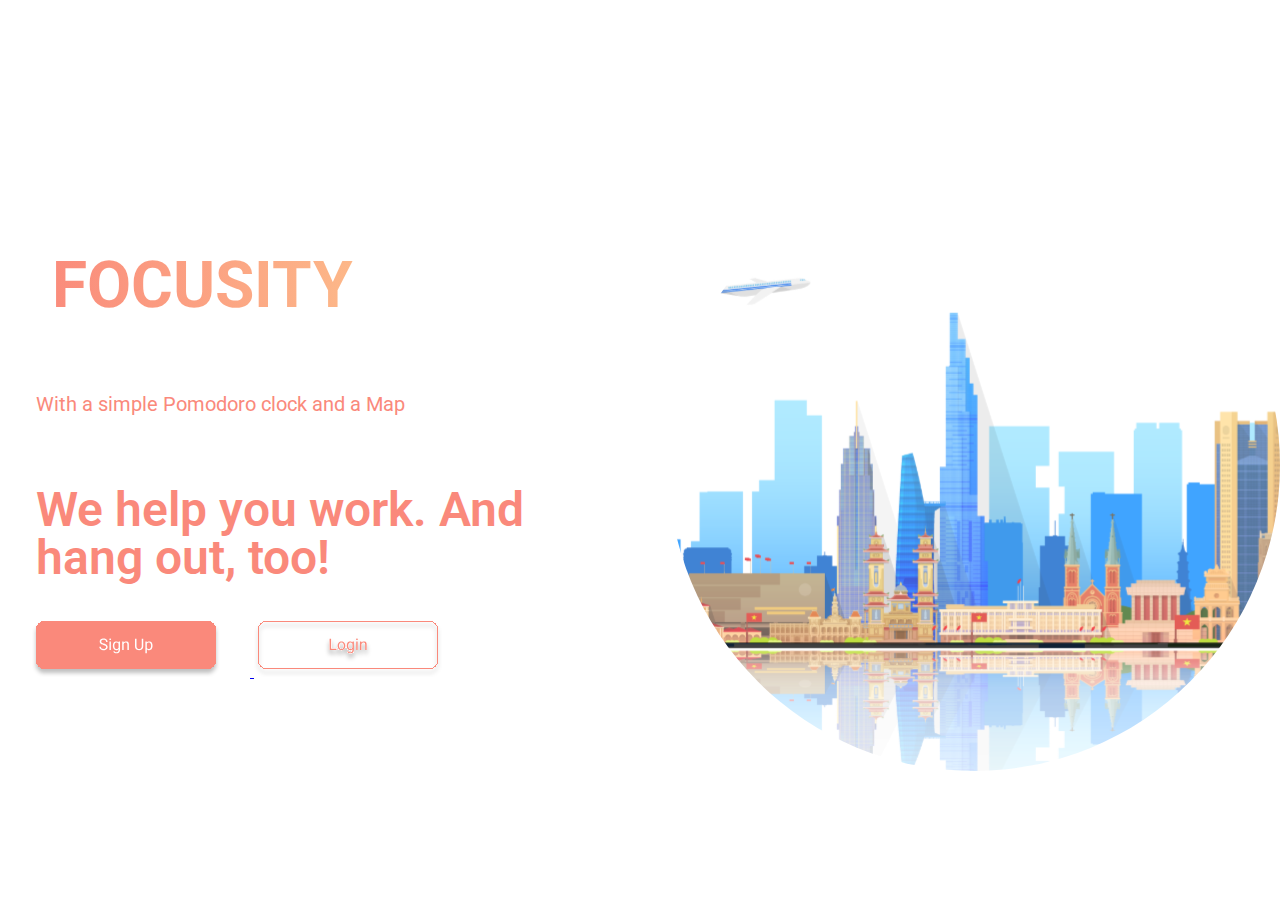
<file: index.html>
<!DOCTYPE html>
<html lang="en">
<head>
    <meta charset="UTF-8">
    <meta http-equiv="X-UA-Compatible" content="IE=edge">
    <meta name="viewport" content="width=device-width, initial-scale=1.0">
    <title>Welcome</title>
    <link rel="stylesheet" href="./assets/home.css">
    <link rel="shortcut icon" href="./assets/materials/Icon.ico" type="image/x-icon">
</head>
<body>
    <div class="main">
        <!-- Header -->
        <div class="first">
            <div class="first-one">
                <!-- <img class="left" src="./assets/materials/Left.svg" /> -->
                <p class="title">focusity</p>
            </div>
            <p>With a simple Pomodoro clock and a Map</p>
            <p class="bold">We help you work. And hang out, too!</p>
            <div class="first-two">
                <a href="./home.html">
                    <img class="signup" src="./assets/materials/SignUp.svg" />
                </a>
                <a href="./home.html">
                    <img class="login" src="./assets/materials/Login.svg" />
                </a>
            </div>
        </div>

        <div class="second">
            <img class="right" src="./assets/materials/Right.svg" />
        </div>
        <!-- Footer -->


    </div>
</body>
</html>
</file>
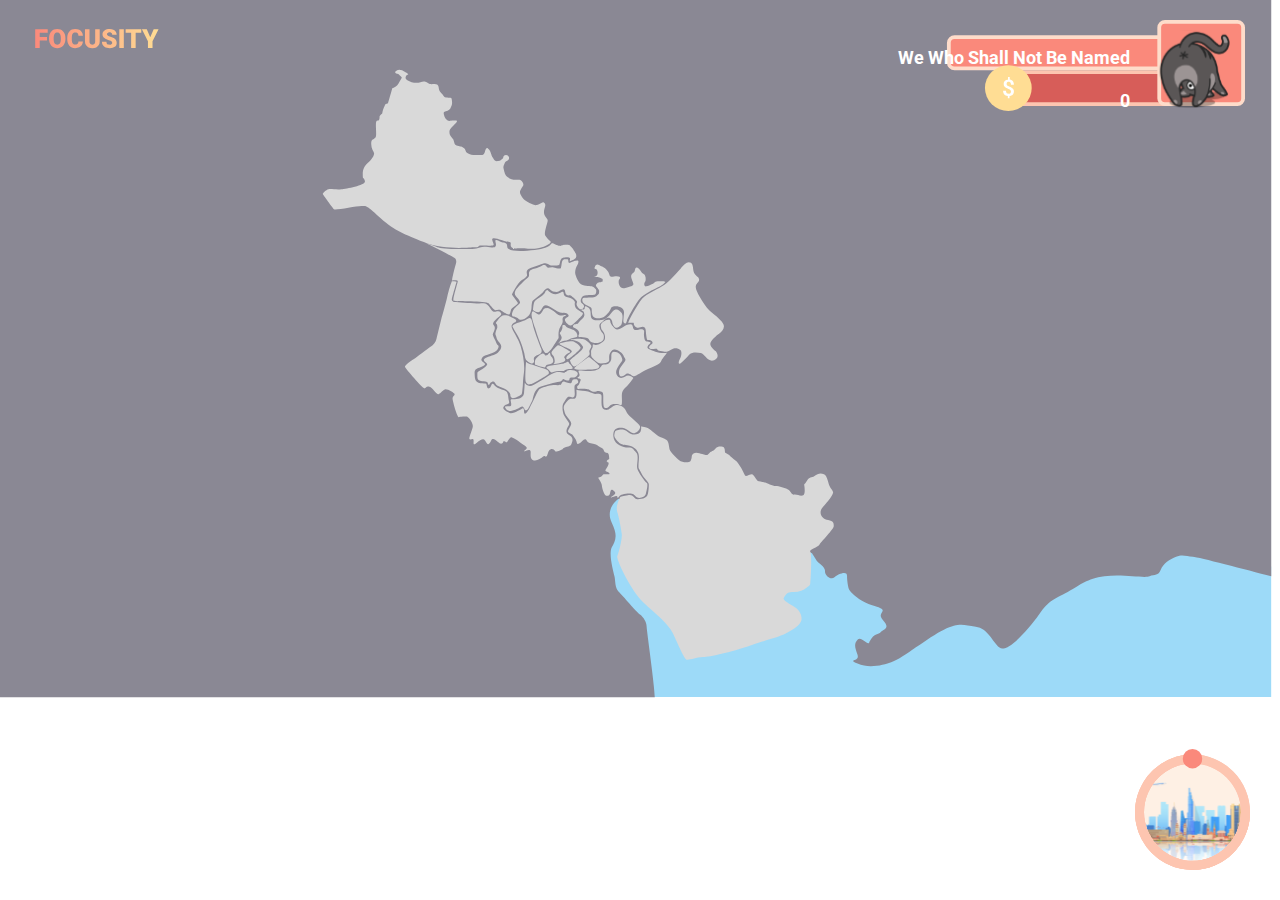
<file: home.html>
<!DOCTYPE html>
<html lang="en">
<head>
    <meta charset="UTF-8">
    <meta http-equiv="X-UA-Compatible" content="IE=edge">
    <meta name="viewport" content="width=device-width, initial-scale=1.0">
    <title>Focusity</title>
    <link rel="shortcut icon" href="./assets/materials/Icon.ico" type="image/x-icon">
    <link rel="stylesheet" href="./assets/style.css">
</head>
<body>
    <div class="main">
        <img class="map" src="./assets/materials/Map.svg" />
        <img class="logo" src="./assets/materials/Logo.svg" />
    
        <!-- Account -->
        <img class="account" src="./assets/materials/Account.svg" />
        <img class="ava" src="./assets/materials/Ava.svg" />
        <h1 class="name">We Who Shall Not Be Named</h1>
        <h1 class="coin">0</h1>
    </div>

    <!-- Info -->
    <div class="popup ">
    </div>

    <!-- Timer -->
    <a href="./pomodoro.html">
        <img class="timer" src="./assets/materials/Pomodoro.svg"/>
    </a>

</body>
</html>
</file>
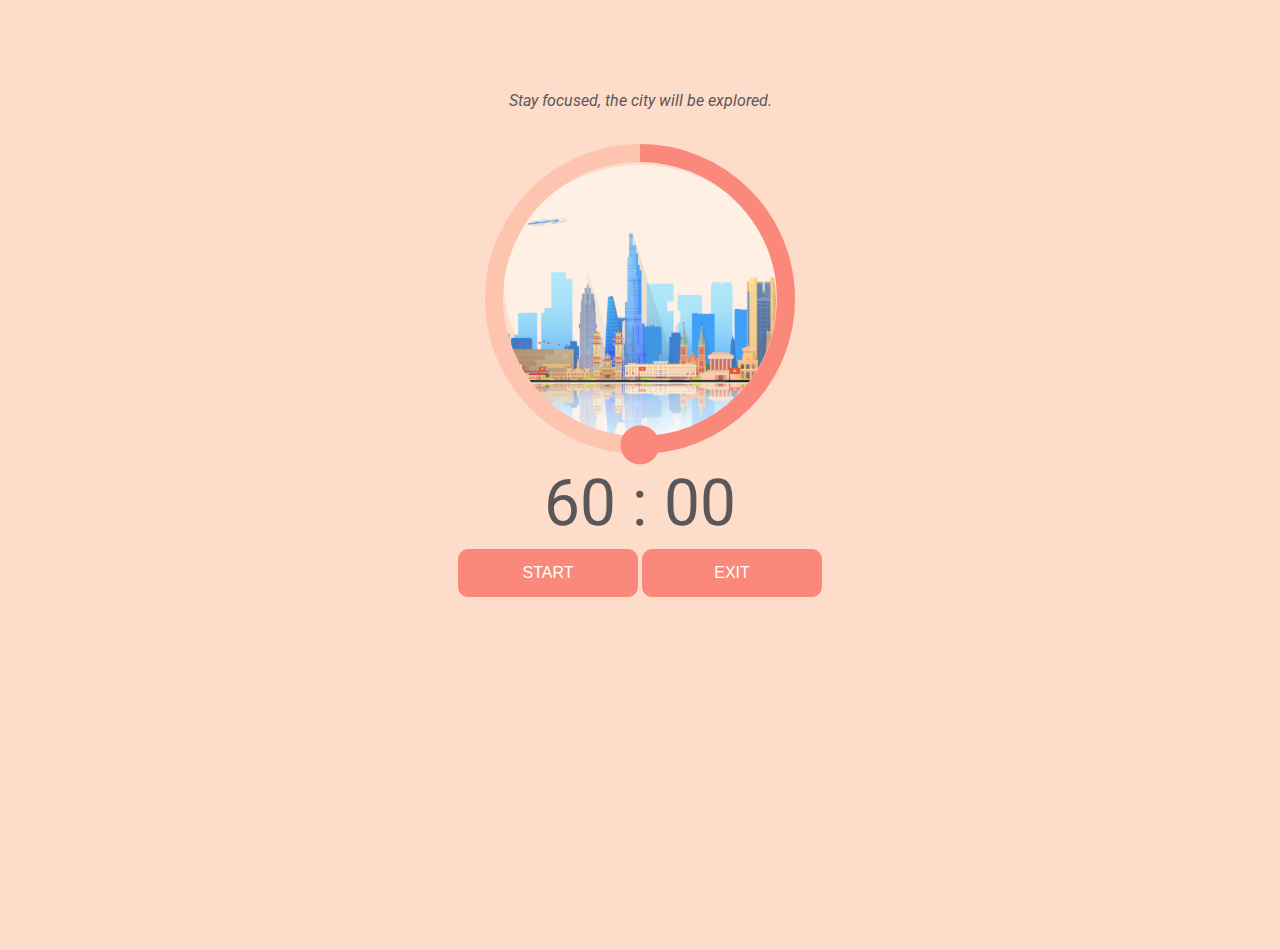
<file: pomodoro.html>
<!DOCTYPE html>
<html>

<head>
    <meta charset="utf-8">
    <meta http-equiv="x-ua-compatible" content="ie=edge">
    <meta name="description" content="">
    <meta name="viewport" content="width=device-width, initial-scale=1, shrink-to-fit=no">
    <title>Pomodoro</title>
    <link rel="stylesheet" type="text/css" href="./assets/App.css">
    <link rel="shortcut icon" href="./assets/materials/Icon.ico" type="image/x-icon">
</head>

<body>
    
    <div class="container">

        <p>Stay focused, the city will be explored.</p>
        <!-- slider app container -->
        <div id="test">
        <div id="app">        
            <img src="./assets/materials/City.svg">
        </div>
    </div>
        <div id="countdown-container">
            <time id="countdown">60:00</time>
          </div>
          <div id="button-container">
            <button id="start-session" type="button">START</button>
            <button id="exit-session" type="button">EXIT</button>
          </div>

    </div>
    
    <script type="text/javascript" src="./assets/App.js"></script>

    <script>
        // slider app options
        const opts = {
            DOMselector: '#app',
            sliders: [
                {
                    radius: 146,
                    min: 0,
                    max: 100,
                    step: 10,
                    initialValue: 50,
                    color: '#FA897B',
                    displayName: 'Value 1'
                }
            ]
        };

        // instantiate the slider
        const slider = new Slider(opts);
        
        slider.draw();
        
    </script>
</body>

</html>
</file>
<file: assets/home.css>
@import url("https://fonts.googleapis.com/css?family=Roboto");
* {
    padding: 0;
    margin: 0;
    box-sizing: border-box;
}

body {
    height: 100vh;
    display: flex;
    flex-direction: column;
    font-family: var(--font-style);
    background-color: var(--white);
}

body > div {
    margin: auto;
}

.main {
    margin: auto;
    padding: 32px 0;
    display: flex;
    flex-direction: row;
    align-items: center;
}

.first {
    padding: 4px 16px;
    flex: 1;
    margin-right: 24px;
}

.second {
    flex: 1;
    display: flex;
    flex-direction: column;
}

.first-one {
    flex: 1;
    padding: 4px 16px;
}

.first-two {
    flex: 1;
    padding: 4px 16px;
}

.right {
    padding-top: 30px;
    height: 70%;
}

p {
    font-family: 'Roboto', sans-serif;
    font-size: 20px;
    color: #FA897B;
    padding: 35px 0;
    padding-left: 20px;
}

.signup {
    padding-right: 30px;
}

.bold {
    font-family: 'Roboto';
    font-style: normal;
    font-weight: 600;
    font-size: 48px;
    line-height: 100%;

    color: #FA897B;
}

.title {
    font-family: 'Roboto';
    font-style: black;
    font-weight: 700;
    font-size: 64px;
    line-height: 100%;
    text-transform: uppercase;

    background: linear-gradient(90deg, #FA897B 0%, #FFDD94 100%);
    -webkit-background-clip: text;
    -webkit-text-fill-color: transparent;
    background-clip: text;
}
</file>
<file: assets/style.css>
@import url("https://fonts.googleapis.com/css?family=Roboto");
:root {
    --font-style: 'Roboto', sans-serif;

    --primary-red: #FA897B;
    --hover-red: #D75D59;
    --secondary-red: #FDC5B0;
    --tertiary-red: #FEDCCA;
    --background-red: #FEF0E4;
    --primary-blue: #86E3CE;
    --secondary-blue: #A5EED6;
    --primary-green: #A2D89F;
    --secondary-screen: #E0F0BD;
    --primary-yellow: #FFDD94;
    --secondary-yellow: #FFE8AE;
    --white: #fff;
    --black: #5B5759;
    --grey: #8A8894;
    --light-grey: #D9D9D9;

    --heading-1: 4rem;
    --heading-2: 3rem;
    --heading-3: 2.25rem;
    --timer-text: 4rem;
    --double-extra-large-text: 3rem;
    --extra-large-text: 2rem;
    --large-text: 1.5rem;
    --medium-text: 1rem;
    --normal-text: 0.875rem;
    --small-text: 0.75rem;

    --line-height: 150%;

    --border-radius: 0.5rem;

    --drop-shadow: box-shadow: 0px 4px 4px rgba(0, 0, 0, 0.25);
}

* {
    padding: 0;
    margin: 0;
    box-sizing: border-box;
}

body {
    height: 100vh;
    display: flex;
    flex-direction: column;
    font-family: var(--font-style);
    background-color: var(--white);
}

body > div {
    margin: auto;
}

.main {
    position: absolute;
    width: 100%;
}

.map {
    width: 100%;
}

.logo {
    position: absolute;
    top: 20px;
    left: 25px;
    height: 5%;
    width: auto;
}

.account {
    position: absolute;
    top: 20px;
    right: 35px;
    height: 13%;
    width: auto;
}

.ava {
    position: absolute;
    top: 30px;
    right: 44px;
    height: 50%px;
    width: auto;
}

.name {
    position: absolute;
    top: 47px;
    right: 150px;
    font-size: 18px;
    color: var(--white);
    font-family: var(--font-style);
}

.coin {
    position: absolute;
    top: 90px;
    right: 150px;
    font-size: 18px;
    color: var(--white);
    font-family: var(--font-style);
}

/* Timer */
.timer {
    position: absolute;
    width: 9%;
    bottom: 30px;
    right: 30px;
}

/* Info */

.popup {
    position: relative;
    width: 1000px;
    height: 500px;
    background-color: var(--primary-red);
    visibility: hidden;
    border-radius: 1%;
    opacity: 0;
    transform: translate(-50%, -50%);
    transition: 0.5s;
}

.blur {
    filter: blur(2px);
    pointer-events: none;
    user-select: none;
}

.popup.active {
    top: 35%;
    left: 30%;
    visibility: visible;
    opacity: 1;
    transition: 0.5s;
}
</file>
<file: assets/App.css>
@import url("https://fonts.googleapis.com/css?family=Roboto");
*, 
*::before, 
*::after {
  padding: 0;
  margin: 0;
}

body {
  min-height: 100vh;
  display: flex;
  justify-content: center;
  font-family: 'Roboto', sans-serif; 
  background-color: #FEDCCA;
  margin-top: 50px;
}

.container {
  width: 588px;
  height: 591px;
  display: grid;
  row-gap: 0 px;
  background: #FEDCCA;
  z-index: 0;
  left: 426px;
top: 160px;
}

#app {
  display:flex;
  align-items:center;
  justify-content:center;
}
button {
  display: inline-block;
  height: 38px;
  padding: 0 10px;
  color: #fff;
  text-align: center;
  font-weight: 400;
  font-size: 16px;
  line-height: 24px  ; 
  text-decoration: none;
  white-space: nowrap;
  background-color: #FA897B;
  border-radius: 10px;
  border: 1px solid #FA897B;
  cursor: pointer;
  width: 180px;
  height: 48px; 
}
button:hover {
  background: #D75D59;
}
button[disabled] {
  cursor: not-allowed;
  background: #a54f4f;
}

#button-container {
  margin: 0 auto;
  display: block;

}
#countdown-container{
  display: block;
  text-align: center;
  margin: 0 ;
  margin-top: 24px;
  justify-content: center;

}
#button-container {
  text-align: center;
  margin: 0 ;
  display: block;
margin-bottom: 36px;

}
#countdown {
  font-size: 4em;
  cursor: pointer;
  text-align: center;
}
p{
  display: block;
  text-align: center;
  justify-content: center;
   margin: 0 auto;
width: 300px;
height: 30px;
left: 591px;
top: 196px;
margin-top: 36px;
font-family: 'Roboto';
font-style: italic;
font-weight: 400;
font-size: 16px;
line-height: 30px;
/* identical to box height, or 188% */


/* Black */

color: #5B5759;

}

.slider__legend {
  padding: 1rem 3rem 0 0;
  list-style: none;
}

.slider__legend h2 {
  margin-bottom: 1rem;
}

.slider__legend li {
  display: flex;
  margin-bottom: 1rem;
}

.slider__legend li span {
  display: inline-block;
}

.slider__legend li span:first-child {
  height: 20px;
  width: 20px;
  margin-bottom: -2px;
}

.slider__legend li span:nth-child(2) {
  margin: 0 0.5rem;
}

.slider__legend li span:last-child {
  font-size: 1.25rem;
  font-weight: 600;
  font-variant-numeric: tabular-nums lining-nums;
  min-width: 60px;
}

#countdown
{
  font-family: 'Roboto', sans-serif;
  color: #5B5759;
  font-size: 4 rem;
 
}

img{
  z-index: -1;
  position: absolute;
}
#index
{
  z-index: 1;
}
#test
{
  display: block;
  margin: 0 auto;
  text-align: center;
  justify-content: center;
  width: 310px;
  height: 310px;
}
</file>
